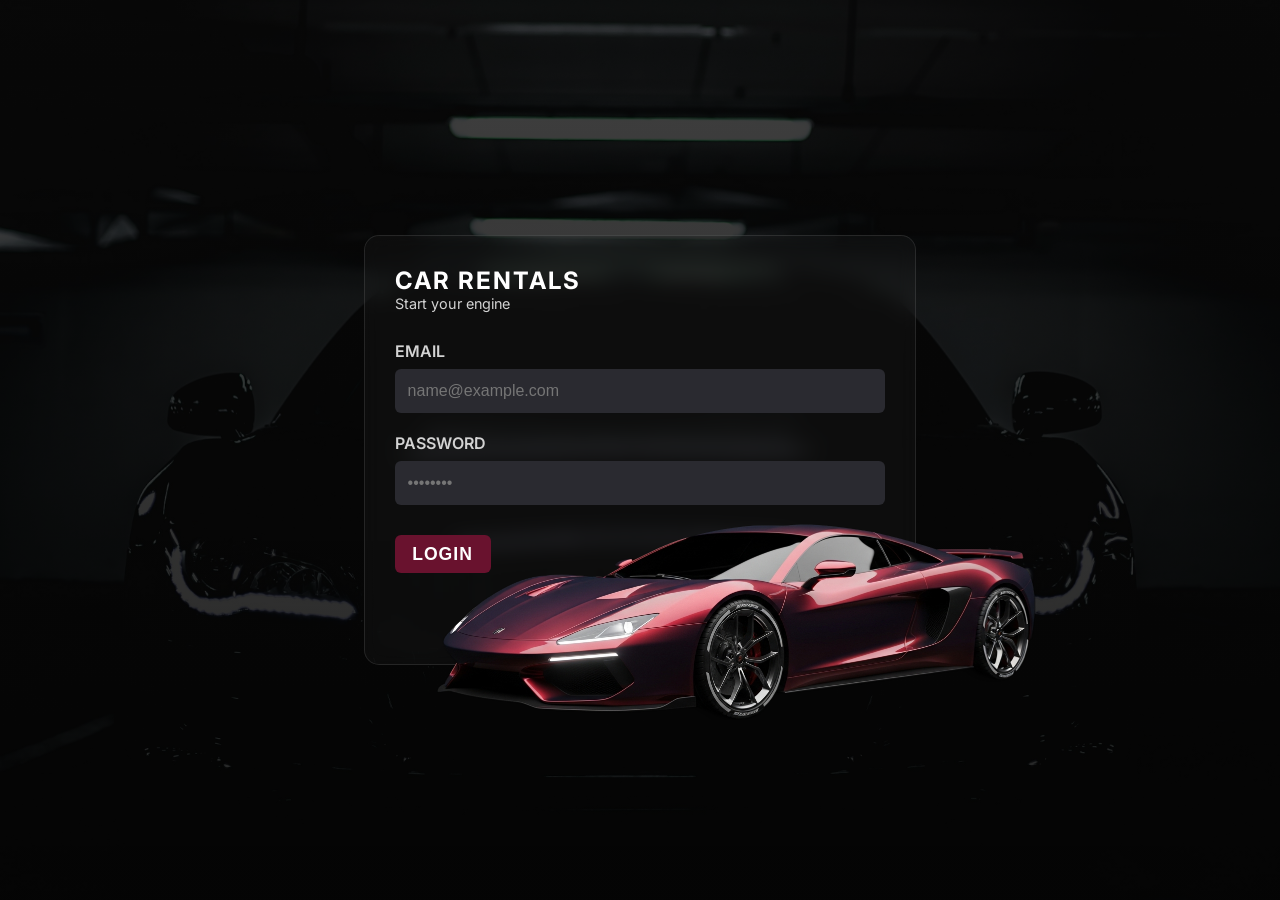
<file: index.html>
<!doctype html>
<html lang="en">
  <head>
    <meta charset="UTF-8" />
    <meta name="viewport" content="width=device-width, initial-scale=1.0" />
    <title>Car Rentals Login Form</title>
    <!-- Google Font -->
    <link
      href="https://fonts.googleapis.com/css2?family=Inter:ital,opsz,wght@0,14..32,100..900;1,14..32,100..900&display=swap"
      rel="stylesheet"
    />

    <!-- CSS File -->
    <link rel="stylesheet" href="style.css" />
  </head>
  <body>
    <div class="wrapper">
      <div class="header">
        <h1>Car Rentals</h1>
        <p>Start your engine</p>
      </div>

      <form class="login-form">
        <div class="input-group">
          <label for="email">email</label>
          <input
            type="email"
            name="email"
            id="email"
            placeholder="name@example.com"
            required
          />
        </div>

        <div class="input-group">
          <label for="password">password</label>
          <input
            type="password"
            name="password"
            id="password"
            placeholder="••••••••"
            required
          />
        </div>

        <button type="submit" class="btn">login</button>
      </form>

      <img src="img/car.png" alt="Car Image" class="car" />
    </div>
  </body>
</html>
</file>
<file: style.css>
:root {
  --light-red: #932f4f;
  --deep-red: #69122e;
  --light-input-bg: #2a2a30;
  --deep-input-bg: #1a1a1e;
  --text-bright: #fff;
  --text-muted: #d3d3d3;
  --car-stop: -60%;
}

* {
  margin: 0;
  padding: 0;
  box-sizing: border-box;
}

body {
  min-height: 100vh;
  font-family: 'Inter', sans-serif;
  display: grid;
  place-items: center;
  background:
    linear-gradient(rgba(0, 0, 0, 0.75), rgba(0, 0, 0, 0.85)),
    url('img/bg.jpg') no-repeat center center/cover;
  color: var(--text-muted);
  overflow-x: hidden;
}

.wrapper {
  position: relative;
  width: min(90%, 34.5rem);
  padding: 1.85rem;
  padding-bottom: 5.65rem;
  background-color: rgba(255, 255, 255, 0.03);
  backdrop-filter: blur(10px);
  border-radius: 15px;
  border: 1px solid rgba(255, 255, 255, 0.1);
  transform: translateY(-100%);
  opacity: 0;
  animation: formDrop 0.8s ease forwards;
}

.header {
  margin-bottom: 1.8rem;
}

.header h1 {
  color: var(--text-bright);
  font-size: 1.5rem;
  text-transform: uppercase;
  letter-spacing: 2px;
}

.header p {
  font-size: 0.9rem;
}

.login-form {
  position: relative;
  z-index: 100;
}

.input-group {
  margin-bottom: 1.25rem;
}

.input-group label {
  display: block;
  font-size: 1rem;
  margin-bottom: 0.5rem;
  text-transform: uppercase;
  font-weight: 600;
}

.input-group input {
  width: 100%;
  font-size: 1rem;
  padding: 0.75rem;
  background-color: var(--light-input-bg);
  border: 1px solid transparent;
  border-radius: 6px;
  color: var(--text-bright);
  outline: 0;
  transition: 0.3s;
}

.input-group input:focus {
  border-color: var(--deep-red);
  background-color: var(--deep-input-bg);
}

.btn {
  font-size: 1.1rem;
  padding: 0.5em 1em;
  margin-top: 0.65rem;
  background-color: var(--deep-red);
  color: var(--text-bright);
  border: 0;
  border-radius: 6px;
  font-weight: 600;
  text-transform: uppercase;
  letter-spacing: 1px;
  cursor: pointer;
  transition: 0.3s;
}

.btn:hover {
  background-color: var(--light-red);
  box-shadow: 0 0 20px rgba(254, 47, 109, 0.4);
}

.car {
  position: absolute;
  width: 30rem;
  bottom: -3.5rem;
  right: -200%;
  pointer-events: none;
  animation: driveIn 1.5s ease-in-out forwards;
}

/* Responsive CSS */
@media (width >= 23em) {
  :root {
    --car-stop: -55%;
  }

  .car {
    width: 34rem;
  }
}

@media (width >= 37.5em) {
  :root {
    --car-stop: -22%;
  }

  .car {
    width: 37.5rem;
  }
}

/* Animation */
@keyframes formDrop {
  to {
    opacity: 1;
    transform: translateY(0);
  }
}

@keyframes driveIn {
  to {
    right: var(--car-stop);
  }
}
</file>
<file: car loginform/style.css>
:root {
  --light-red: #932f4f;
  --deep-red: #69122e;
  --light-input-bg: #2a2a30;
  --deep-input-bg: #1a1a1e;
  --text-bright: #fff;
  --text-muted: #d3d3d3;
  --car-stop: -60%;
}

* {
  margin: 0;
  padding: 0;
  box-sizing: border-box;
}

body {
  min-height: 100vh;
  font-family: 'Inter', sans-serif;
  display: grid;
  place-items: center;
  background:
    linear-gradient(rgba(0, 0, 0, 0.75), rgba(0, 0, 0, 0.85)),
    url('img/bg.jpg') no-repeat center center/cover;
  color: var(--text-muted);
  overflow-x: hidden;
}

.wrapper {
  position: relative;
  width: min(90%, 34.5rem);
  padding: 1.85rem;
  padding-bottom: 5.65rem;
  background-color: rgba(255, 255, 255, 0.03);
  backdrop-filter: blur(10px);
  border-radius: 15px;
  border: 1px solid rgba(255, 255, 255, 0.1);
  transform: translateY(-100%);
  opacity: 0;
  animation: formDrop 0.8s ease forwards;
}

.header {
  margin-bottom: 1.8rem;
}

.header h1 {
  color: var(--text-bright);
  font-size: 1.5rem;
  text-transform: uppercase;
  letter-spacing: 2px;
}

.header p {
  font-size: 0.9rem;
}

.login-form {
  position: relative;
  z-index: 100;
}

.input-group {
  margin-bottom: 1.25rem;
}

.input-group label {
  display: block;
  font-size: 1rem;
  margin-bottom: 0.5rem;
  text-transform: uppercase;
  font-weight: 600;
}

.input-group input {
  width: 100%;
  font-size: 1rem;
  padding: 0.75rem;
  background-color: var(--light-input-bg);
  border: 1px solid transparent;
  border-radius: 6px;
  color: var(--text-bright);
  outline: 0;
  transition: 0.3s;
}

.input-group input:focus {
  border-color: var(--deep-red);
  background-color: var(--deep-input-bg);
}

.btn {
  font-size: 1.1rem;
  padding: 0.5em 1em;
  margin-top: 0.65rem;
  background-color: var(--deep-red);
  color: var(--text-bright);
  border: 0;
  border-radius: 6px;
  font-weight: 600;
  text-transform: uppercase;
  letter-spacing: 1px;
  cursor: pointer;
  transition: 0.3s;
}

.btn:hover {
  background-color: var(--light-red);
  box-shadow: 0 0 20px rgba(254, 47, 109, 0.4);
}

.car {
  position: absolute;
  width: 30rem;
  bottom: -3.5rem;
  right: -200%;
  pointer-events: none;
  animation: driveIn 1.5s ease-in-out forwards;
}

/* Responsive CSS */
@media (width >= 23em) {
  :root {
    --car-stop: -55%;
  }

  .car {
    width: 34rem;
  }
}

@media (width >= 37.5em) {
  :root {
    --car-stop: -22%;
  }

  .car {
    width: 37.5rem;
  }
}

/* Animation */
@keyframes formDrop {
  to {
    opacity: 1;
    transform: translateY(0);
  }
}

@keyframes driveIn {
  to {
    right: var(--car-stop);
  }
}
</file>
